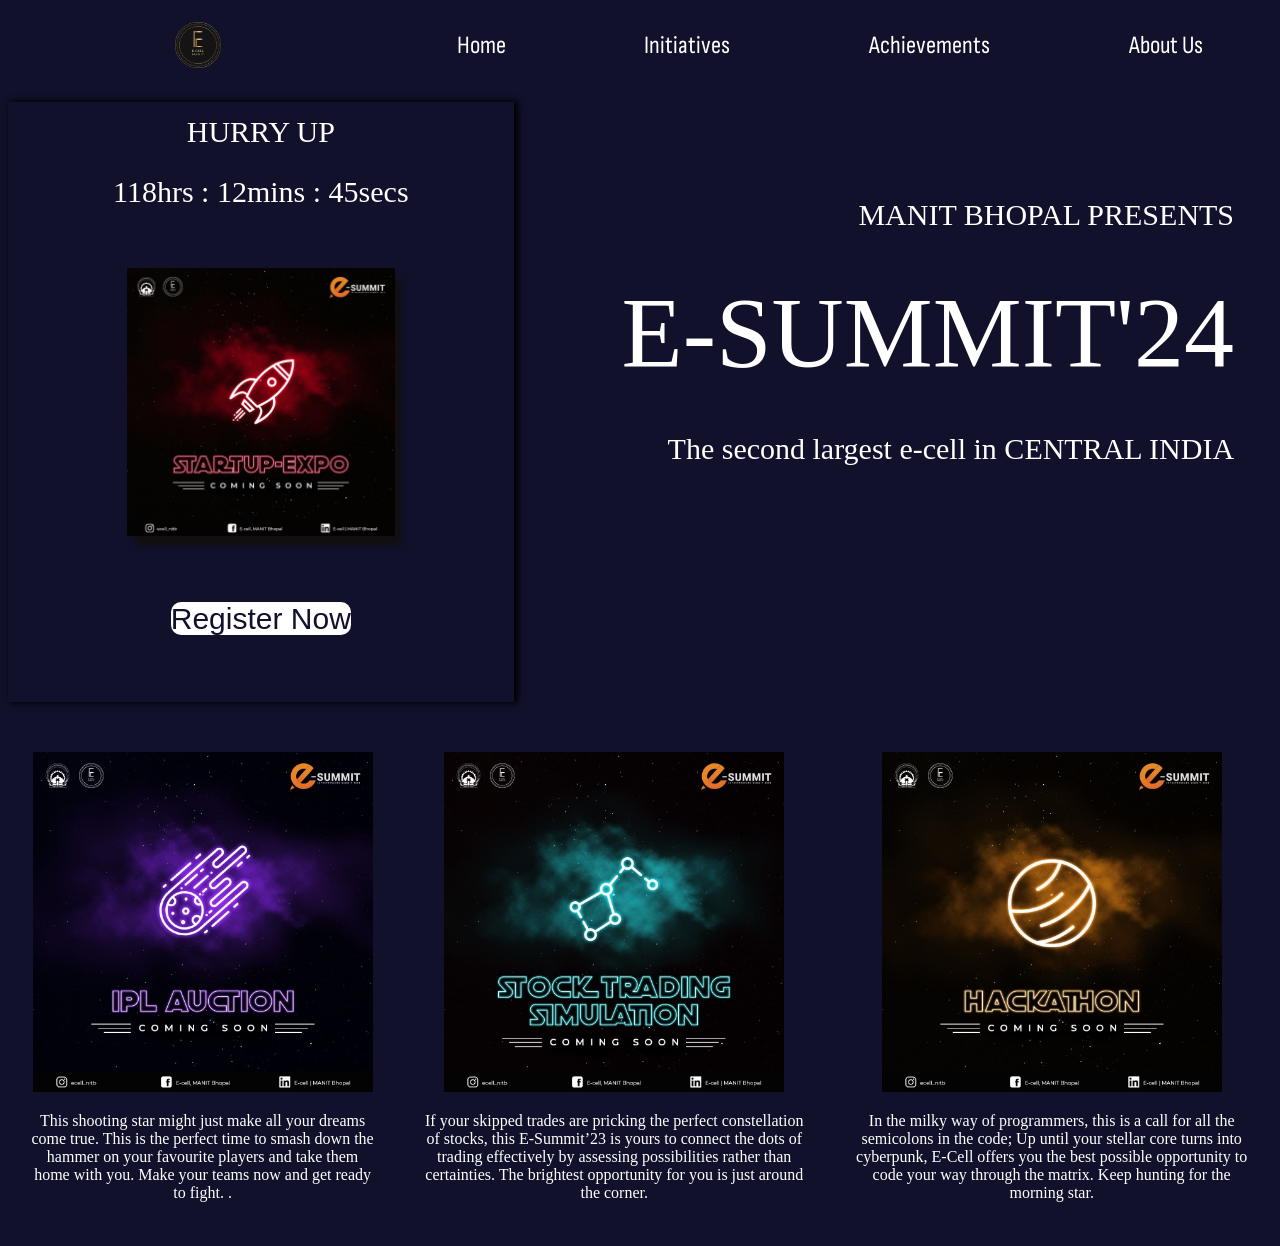
<file: web development/e-cell/index.html>
<!DOCTYPE html>
<html lang="en">
<head>
    <meta charset="UTF-8">
    <meta http-equiv="X-UA-Compatible" content="IE=edge">
    <meta name="viewport" content="width=device-width, initial-scale=1.0">
    <title>Registration for E-cell</title>
    <link rel="stylesheet" href="index.css">
    <link rel="preconnect" href="https://fonts.googleapis.com">
<link rel="preconnect" href="https://fonts.gstatic.com" crossorigin>
<link href="https://fonts.googleapis.com/css2?family=Sofia+Sans+Condensed:wght@1&display=swap" rel="stylesheet">
</head>
<body>
    <nav>
    <div class="nav-left">
        <img src="manit ecell.png" alt="">
    </div>
    <div class="nav-right">
        <a href="#" class="nav-tag">Home</a>
        <a href="#" class="nav-tag">Initiatives</a>
        <a href="#" class="nav-tag">Achievements</a>
        <a href="#" class="nav-tag">About Us</a>
    </div>    
    </nav>
    <div class="intro-box">
        <!-- <img src="ecell bg.jpg" alt="" -->
        <div class="intro-left">
            <!-- <p>HURRY UP</p> -->
            <div class="time-left" id="text">HURRY UP</div>
            <div class="time-left" id="time-left">
            </div>
            <DIV class="startup">
                <img src="startupexpo.jpg" alt="">
            </DIV>
            <div class="btn">
                <a href="form.html">Register Now</a >
            </div>
        </div>
        <div class="intro-right">
                <div class="intro" id="intro-f">MANIT BHOPAL PRESENTS</div>
            <div class="intro" id="intro-m">E-SUMMIT'24
                
            </div>
            <div class="intro" id="intro-l">The second largest e-cell in CENTRAL INDIA</div>
        </div>
    </div>
    <div class="info-box">
        <div class="info-box1">
            <img src="ipl.jpg" alt="">
            <p>This shooting star might just make all your dreams come true. This is the perfect time to smash down the hammer on your favourite players and take them home with you.
                Make your teams now and get ready to fight.
                .</p>
        </div>
        <div class="info-box1">
            <img src="stock.jpg" alt="">
            <p>If your skipped trades are pricking the perfect constellation of stocks, this E-Summit’23 is yours to connect the dots of trading effectively by assessing possibilities rather than certainties.
                The brightest opportunity for you is just around the corner.</p>
        </div>
        <div class="info-box1">
            <img src="hackathon.jpg" alt="">
            <p>
                In the milky way of programmers, this is a call for all the semicolons in the code;
                Up until your stellar core turns into cyberpunk, E-Cell offers you the best possible opportunity to code your way through the matrix.
                
                Keep hunting for the morning star.</p>
        </div>        
    </div>
    
</body>
<script src="index.js"></script>
</html>
</file>
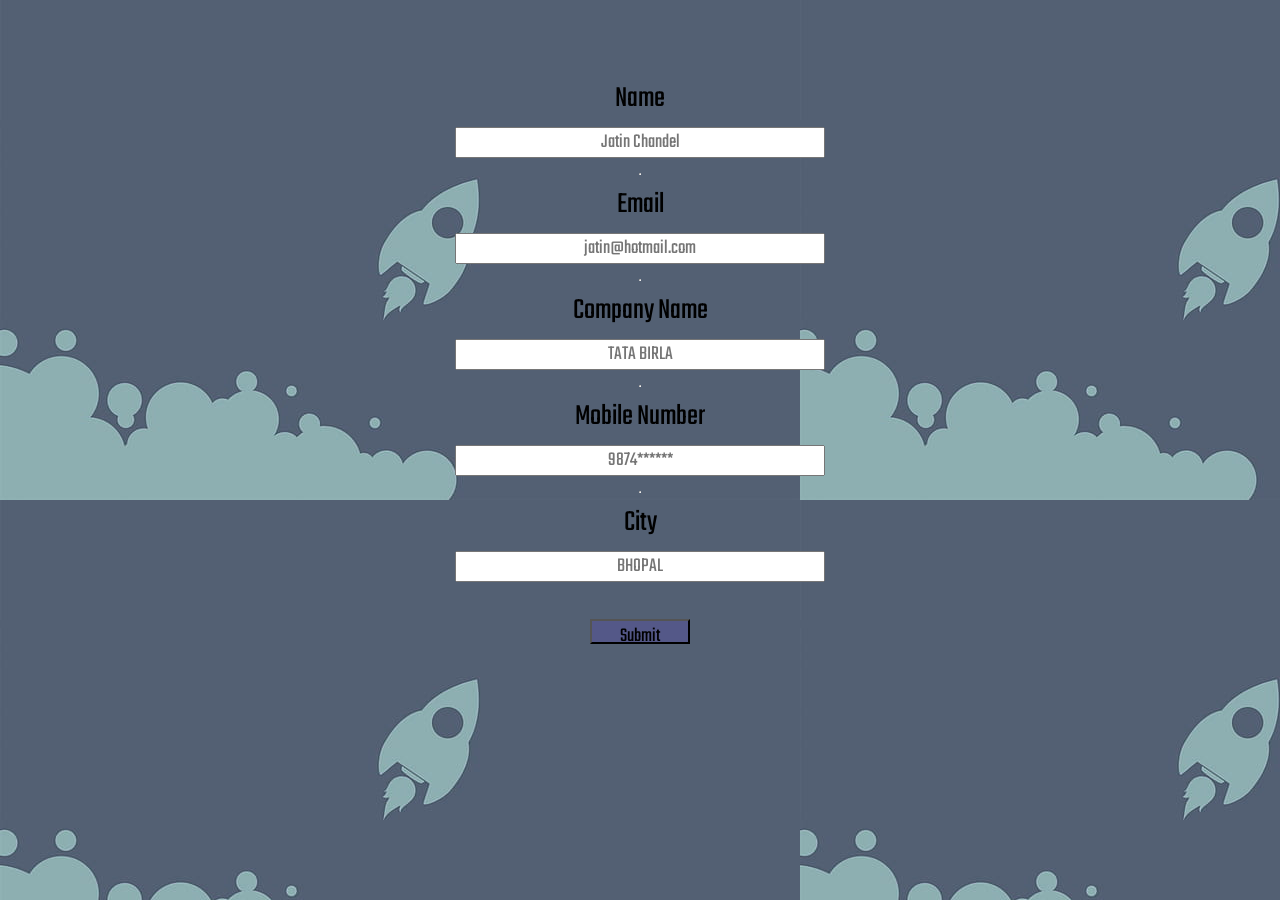
<file: web development/e-cell/form.html>
<!DOCTYPE html>
<html lang="en">
  <head>
    <meta charset="UTF-8" />
    <meta http-equiv="X-UA-Compatible" content="IE=edge" />
    <meta name="viewport" content="width=device-width, initial-scale=1.0" />
    <title>Form</title>
    <link rel="preconnect" href="https://fonts.googleapis.com" />
    <link rel="preconnect" href="https://fonts.gstatic.com" crossorigin />
    <link
      href="https://fonts.googleapis.com/css2?family=DynaPuff&family=Lobster&family=Sofia+Sans+Condensed:wght@1&family=Teko:wght@300&family=Tilt+Prism&display=swap"
      rel="stylesheet"
    />
    <link rel="stylesheet" href="form.css" />

  </head>
  <body>
    <form action="myaction.php" onsubmit="get_detail()" name="my_form" method="post">
      <div class="form-box">
        <label for="name">Name</label>
        <input type="text" name="name" id="name" placeholder="Jatin Chandel" required />
<hr>
        <label for="email">Email</label>
        <input type="email" name="email" id="email" placeholder="jatin@hotmail.com" required/>
<hr>

        <label for="num">Company Name</label>
        <input type="tel" name="cname" id="cname" placeholder="TATA BIRLA" required/>
<hr>
        <label for="num">Mobile Number</label>
        <input type="tel" name="mnum" id="mnum" placeholder="9874******" required pattern="[6-9]{1}[0-9]{9}"/>
<hr>
        <label for="city">City</label>
        <input type="text" name="cityname" id="cityname"  placeholder="BHOPAL" required/>

        <input type="submit" id="submit" />
      </div>
    </form>
  </body>

</html>
</file>
<file: web development/e-cell/index.css>
body{
    background-color: rgb(17, 17, 44);
    color: white;
    font-family: 'Bebas Neue', cursive;

} 
/* designing nav bar */
nav{
    display: grid;
    grid-template-columns: 30% 70%;
    width: 100%;
    height: 10%;
    color: white;
    margin: auto;
    position:sticky;
    top: 0;
}

a:-webkit-any-link {
    color: white;
    text-decoration: none;
}
.nav-right{
    display: flex;
    margin-top: 10px;
    justify-content: center; 
}
/*  for alligning img in center*/
.nav-left{
    margin: auto;
    margin-top: 14px;
}

/* for size of img */
.nav-left img{
    width: 46px;
}
/*  for alligning nav tags in center*/
.nav-tag{
    margin: auto;
    font-size: 25px;
    font-family: 'Sofia Sans Condensed', sans-serif;
    transition: transform .2s;
}

.nav-tag:hover{
    transform: scale(1.15);
}


.intro-box{
    width: 100%;
    margin: 30px auto 30px auto;
    height: auto;
    display: grid;
    grid-template-columns: 40% 60%;
}

.intro-left,.intro-right{
    /* border: 2px solid gray; */
    }
.intro-right{
    width: 90%;
    margin: 30px auto 30px auto;
    height: auto;
    display: grid;
    grid-template-rows: 100px 200px 50px 100px;
}
.intro-left #text{
    font-family: 'Bebas Neue', cursive;
}
.intro-left{
    display: grid;
    height: 600px;
    font-family: 'Tilt Prism', cursive;
    grid-template-rows: 60px 60px 340px 30px;
    box-shadow: 3px 0px 6px 1px black;

    /* margin: auto; */

}
.intro-left .time-left{
    display: flex;
    flex-direction: column;
    align-items: center;
    justify-content: center;
    font-size: 30px;
    font-family: 'Tilt Prism', cursive;
}
.intro-left .startup img{
    width: 53%;
    height: 90%;
    border-radius: 2px;
    box-shadow:7px 10px 6px -1px rgb(18 16 10 / 88%);
    margin-top: 20px;
}

.intro-left .btn{
    margin: auto;
    margin-top: 40px;
}
.intro-left .btn a{
    height: 41px;
    width: 180px;
    color: rgb(17, 17, 44);
    border-radius: 10px;
    background-color: white;
    font-size: 30px;
    font-family: 'Trebuchet MS', 'Lucida Sans Unicode', 'Lucida Grande', 'Lucida Sans', Arial, sans-serif;
    transition: color 0.4s;
    transition: background-color 0.4s;
    transition: box-shadow 0.4s;
}
.intro-left .btn a:hover{
    background-color: rgba(17, 17, 44, 0.605);
    color: rgba(255, 255, 255, 0.708);
    box-shadow: 3px 14px 18px black;
    /* transform: scaleX(1.1); */
}
.intro-left .startup{
    display: flex;
    align-items: center;
    justify-content: center;
    flex-direction: column;
    font-size: 35px;font-weight: 50;
    /* padding: 5px; */
    margin: auto;
    
}
#intro-f{
    font-size: 30px;
    display: flex;
    align-items: flex-end;
    justify-content: flex-end;
}
#intro-m{
    font-size: 100px;
    display: flex;
    align-items: center;
    justify-content: flex-end;
}
#intro-m #hastag{
    font-size: 20px;
    display: flex;
    position: absolute; 
    top: 471px;
    justify-content: flex-end;
}
#intro-l{
    font-size: 30px;
    display: flex;
    justify-content:flex-end;
}

.info-box{
    display: flex;
    /* grid-template-columns: 30% 30% 30%; */
    /* flex-direction: row; */
    justify-content:center;
    margin: auto;
}
.info-box1{
    text-align: center;
    /* border: 2px solid; */
    margin: 20px;
    font-family: 'Lobster', cursive;
    transition: box-shadow 0.3s;
}.info-box1:hover{
    box-shadow: 3px 4px 20px 4px black;
}
.info-box img{
    width: 340px;
}


/* making website responsive */
@media screen and (max-width: 1080px) and (max-height: 1920px) {
    body {
      background-color: rgba(66, 105, 66, 0.895);
      font-size: 50px;
    }
    .nav-right{
        display: none;
    }
    .info-box{
        display: flex;
        flex-direction: column;
        border: solid 2px;
        width: 90%;
        margin: auto;
        /* align-items: center; */
        /* justify-content: center;  */
    }
    .intro-right{
        display: flex;
        flex-direction:column;
        align-items: flex-start;
        text-align: left
        ;
    }
    #intro-m{
        font-size: 50px;
    }
    .intro #hastag{
        display: none;
    }
  }

  @media screen and (max-width: 1280px) and (max-height: 800px){
    body{
        background-color: lightslategray;
    }
    #intro-m{
        font-size: 50px;
    }
    .intro-right{
        display: flex;
        flex-direction:column;
        align-items: flex-start;
        text-align: left;
    }
    #time-left{
        display: flex;
        flex-direction: column;
        margin: auto;
    }
  }
</file>
<file: web development/e-cell/form.css>
body{
    background-image: url('startup.jpg');
    margin: auto;
}
.form-box{
    display: flex;
    flex-direction: column;
    width: 30%;
    margin: 6% auto 6% auto;
    /* align-items: center; */
    font-family: 'Teko', sans-serif;

    justify-content: center;
}
.form-box label{
    font-family: 'Teko', sans-serif;
    font-size: 30px;
    margin: auto;
}
.form-box input{
    height: 25px;
    text-align: center;
    font-size: 20px;
    margin: 7px;
    font-family: 'Teko', sans-serif;
}
#submit{
    margin: 30px auto 30px auto;
    width: 100px;
    background-color: rgba(85 85 145 / 71%);
    transition: background-color 0.3s;
    transition: box-shadow 0.3s;
}
#submit:hover{
    background-color: rgb(85, 85, 145);
    box-shadow: 3px 4px 13px 1px black;
}
@media screen and (max-width: 1080px) and (max-height: 1920px){
    #submit{
        margin:30px auto 30px auto;
        width: 60px;
    }
    .form-box label{
        font-size: 25px;
    }
    .form-box input{
        font-size: 15px;
    }
}
@media screen and (max-width: 414px) and (max-height: 896px){
    .form-box label{
        font-size: 20px;
    }
    .form-box input{
        font-size: 10px;
    }

}
</file>
